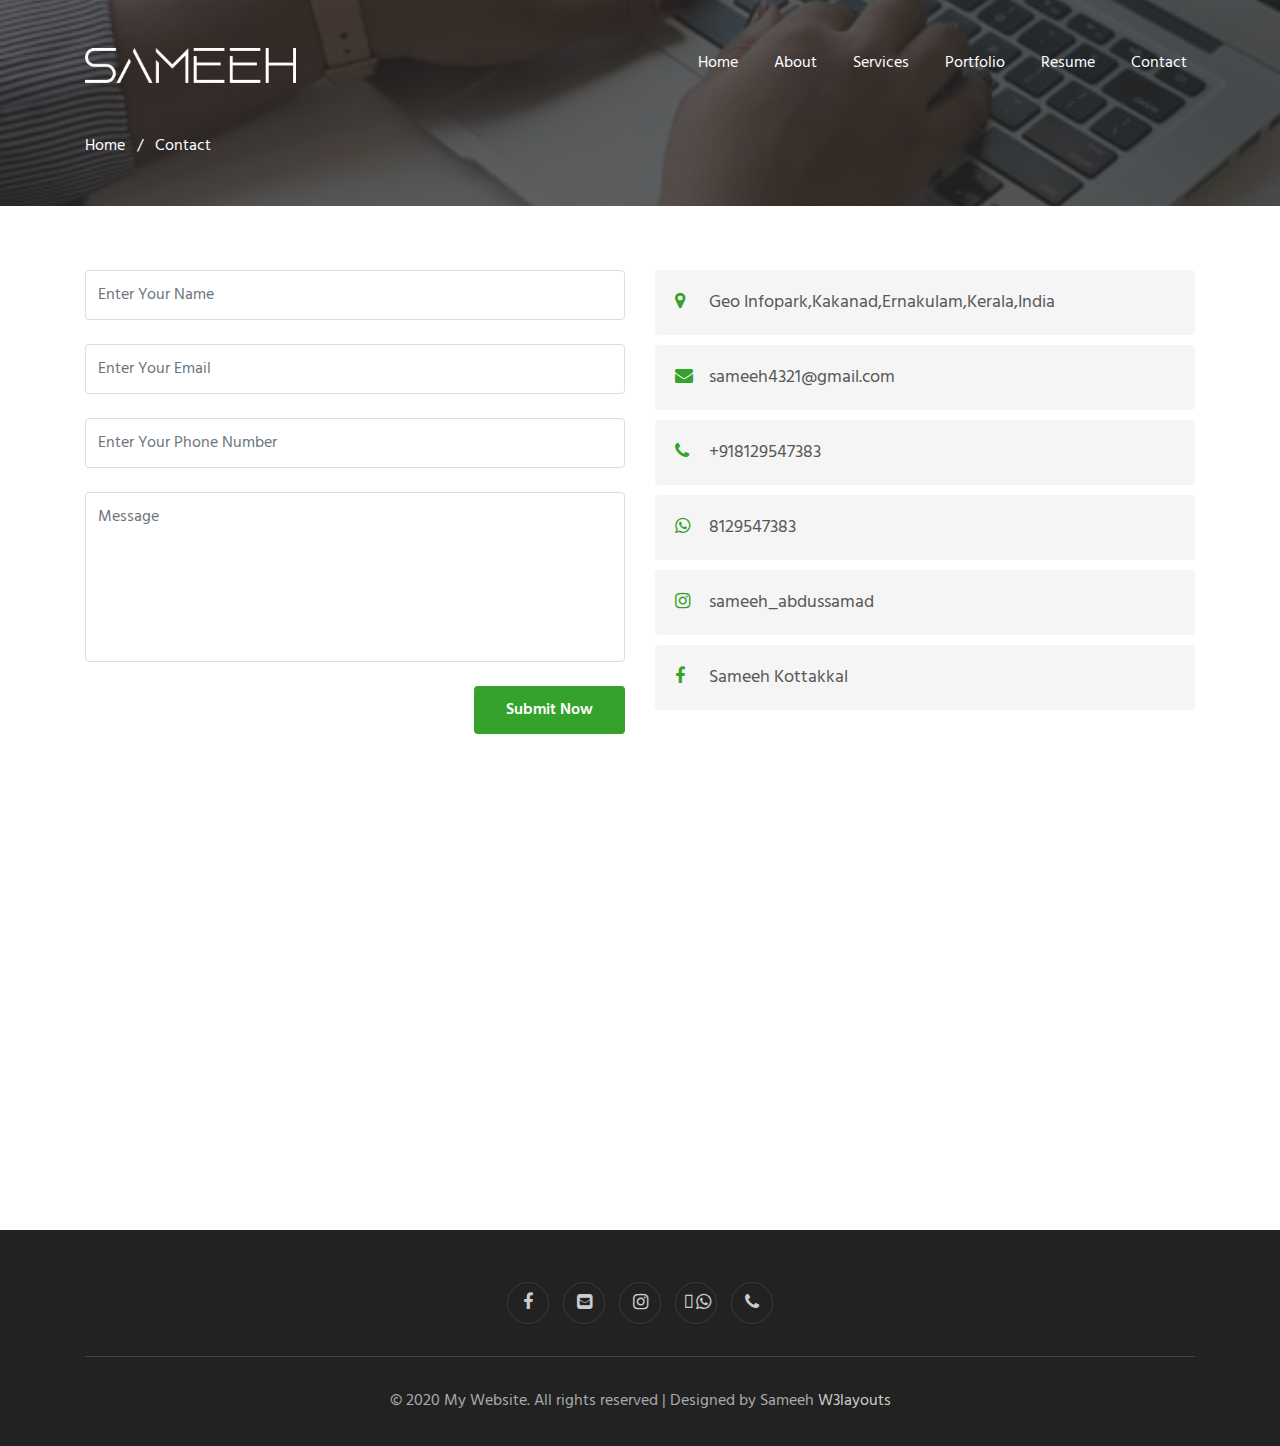
<file: contact.html>
<!--
Author: W3layouts
Author URL: http://w3layouts.com
-->
<!doctype html>
<html lang="en">
  <head>
    <!-- Required meta tags -->
    <meta charset="utf-8">
    <meta name="viewport" content="width=device-width, initial-scale=1, shrink-to-fit=no">

    <title>My Website a Personal Portfolio Category Bootstrap Responsive Website Template | Contact :: W3layouts</title>
    <!-- web fonts -->
    <link href="//fonts.googleapis.com/css?family=Nunito:400,600,700,800,900&display=swap" rel="stylesheet">
    <link href="//fonts.googleapis.com/css?family=Hind&display=swap" rel="stylesheet">
    <!-- //web fonts -->
    <!-- Template CSS -->
    <link rel="stylesheet" href="assets/css/style-starter.css">
    <script src="https://ajax.googleapis.com/ajax/libs/jquery/3.5.1/jquery.min.js"></script>
  </head>
  <body>

<section class="w3l-bootstrap-header">
  <nav class="navbar navbar-expand-lg navbar-light py-lg-3 py-2">
    <div class="container">
      <!-- <a class="navbar-brand" href="index.html"> My Website</a> -->
 
    <a class="navbar-brand" href="#index.html">
        <img src="assets/images/transperent logo.png" alt="Your logo" title="Your logo" style="height:35px;" />
    </a>
      <button class="navbar-toggler" type="button" data-toggle="collapse" data-target="#navbarSupportedContent"
        aria-controls="navbarSupportedContent" aria-expanded="false" aria-label="Toggle navigation">
        <span class="navbar-toggler-icon fa fa-bars"></span>
      </button>

      <div class="collapse navbar-collapse" id="navbarSupportedContent">
        <ul class="navbar-nav ml-auto">
          <li class="nav-item">
            <a class="nav-link" href="index.html">Home</a>
          </li>
          <li class="nav-item">
            <a class="nav-link" href="about.html">About</a>
          </li>
          <li class="nav-item">
            <a class="nav-link" href="services.html">Services</a>
          </li>
          <li class="nav-item">
            <a class="nav-link" href="portfolio.html">Portfolio</a>
          </li>
          <li class="nav-item">
            <a class="nav-link" href="Resume.html">Resume</a>
          </li>
          
        
          <li class="nav-item">
            <a class="nav-link" href="contact.html">Contact</a>
          </li>
        </ul>
        
      </div>
    </div>
  </nav>
</section>
<section class="w3l-contact-breadcrum">
  <div class="breadcrum-bg">
    <div class="container py-5">
      <p><a href="index.html">Home</a> &nbsp; / &nbsp; Contact</p>
     </div>
  </div>
</section>
<!-- contact -->
<section class="w3l-contacts-12" id="contact">
    <div class="contact-top pt-5">
        <div class="container py-md-3">
            
            <div class="row cont-main-top">
               <!-- contact form -->
               <div class="contacts12-main col-lg-6 ">
                   
                <form action="" method="post" class="main-input" id="gform">
                    <div class="top-inputs d-grid">
                        <input type="text" class="form-control" placeholder="Enter Your Name" name="name" id="w3lName"pattern="[a-zA-Z\s]+" required onkeyup='validateName()'>
                        <span class='error-message' id='name-error'></span>
                       
                    </div>
                    <input type="email"class="form-control mb-4" name="email"  id="w3lSender" placeholder="Enter Your Email" required onkeyup='validateEmail()' >
                    <span class='error-message' id='email-error'></span>
                    <input type="text" class="form-control " id="contact-phone" name="phone" placeholder="Enter Your Phone Number" pattern="[0-9]+" minlength="10"  required onkeyup='validatePhone()'>
                    <span class='error-message' id='phone-error'></span>
                   
                    <textarea placeholder="Message" class="form-control" name="Message" id="w3lMessage" required=""></textarea>
                    <div class="text-right">
                        <button onclick='validateForm()' type="submit" class="btn btn-theme2">Submit Now</button>
                        <span class='error-message' id='submit-error' required></span>
                    </div>
                </form>
            </div>
            <!-- //contact form -->
                <!-- contact address -->
                <div class="contact col-lg-6 mt-lg-0 mt-5">
                    <div class="cont-subs">
                        <div class="cont-add">
                            <div class="cont-add-lft">
                                <span class="fa fa-map-marker" aria-hidden="true"></span>
                           </div>
                           <div class="cont-add-rgt">
                            <p class="contact-text-sub">Geo Infopark,Kakanad,Ernakulam,Kerala,India</p>
                        </div>
                      
                    </div>
                        <div class="cont-add add-2">
                            <div class="cont-add-lft">
                                <span class="fa fa-envelope" aria-hidden="true"></span>
                           </div> 
                           <div class="cont-add-rgt">
                          <a href="mailto:Sameeh4321@gmail.com">
                                <p class="contact-text-sub">sameeh4321@gmail.com</p>
                            </a>
                        </div>
                       
                    </div>
                        <div class="cont-add">
                            <div class="cont-add-lft">
                                <span class="fa fa-phone" aria-hidden="true"></span>
                           </div>
                            <div class="cont-add-rgt">
                                 <a href="tel:+7-800-999-800">
                                    <p class="contact-text-sub">+918129547383</p>
                                 </a>
                            </div>
                        </div>
                        <div class="cont-add add-3">
                            <div class="cont-add-lft">
                                <span class="fa fa-whatsapp" aria-hidden="true"></span>
                           </div>
                            <div class="cont-add-rgt">
                                <a href="#https://wa.link/c55c44">
                                    <p class="contact-text-sub">8129547383</p>
                                </a>
                            </div>
                            
                        </div>
                        <div class="cont-add add-3">
                          <div class="cont-add-lft">
                              <span class="fa fa-instagram" aria-hidden="true"></span>
                         </div>
                          <div class="cont-add-rgt">
                              <a href="https://www.instagram.com/sameeh_abdussamad/">
                                  <p class="contact-text-sub">sameeh_abdussamad</p>
                              </a>
                          </div>
                          
                          
                      </div>
                      <div class="cont-add add-3">
                        <div class="cont-add-lft">
                            <span class="fa fa-facebook" aria-hidden="true"></span>
                       </div>
                        <div class="cont-add-rgt">
                            <a href="https://www.facebook.com/sameeh.kottakkal/">
                                <p class="contact-text-sub">Sameeh Kottakkal </p>
                            </a>
                        </div>
                        
                        
                    </div>
                    </div>
                </div>
                <!-- //contact address -->
                 
            </div>
        </div>
        <!-- map -->
        <div class="map">
            <iframe
                src="https://maps.google.com/maps?q=geo%20infopark&t=&z=13&ie=UTF8&iwloc=&output=embed"
                frameborder="0" style="border:0;" allowfullscreen=""></iframe>
        </div>
        <!-- //map -->
    </div>
</section>
<!-- //contact -->
 
 <!-- grids block 5 -->
 <section class="w3l-footer-29-main" id="footer">
  <div class="footer-29 text-center">
      <div class="container">
        
        <div class="main-social-footer-29">
                    
          <a href="https://www.facebook.com/sameeh.kottakkal/" class="facebook"><span class="fa fa-facebook"></span></a>
          <a href="mailto:smartcoder03@gmail.com" class="mail"><span class="fa fa-envelope-square"></span></a>
          <a href="https://www.instagram.com/sameeh_abdussamad/" class="instagram"><span class="fa fa-instagram"></span></a>
          <a href="#https://wa.link/c55c44" class="fa-whatsapp"><span class="fa fa-whatsapp"></span></a>
          <a href="Tel:8129547383" class="Phone"><span class="fa fa-phone"></span></a>
      </div>
          <div class="bottom-copies text-center">
              <p class="copy-footer-29">© 2020 My Website. All rights reserved | Designed by Sameeh <a href="https://w3layouts.com">W3layouts</a></p>
               
          </div>
      </div>
  </div>
   <!-- move top -->
  <button onclick="topFunction()" id="movetop" title="Go to top">
              <span class="fa fa-angle-up"></span>
                 </button>
                 <script>
                     // When the user scrolls down 20px from the top of the document, show the button
                     window.onscroll = function () {
                         scrollFunction()
                     };
              
                     function scrollFunction() {
                         if (document.body.scrollTop > 20 || document.documentElement.scrollTop > 20) {
                             document.getElementById("movetop").style.display = "block";
                         } else {
                             document.getElementById("movetop").style.display = "none";
                         }
                     }
              
                     // When the user clicks on the button, scroll to the top of the document
                     function topFunction() {
                         document.body.scrollTop = 0;
                         document.documentElement.scrollTop = 0;
                     }
                 </script>
                 <!-- /move top -->
</section>
<!-- // grids block 5 -->
<script src="assets/js/jquery-3.3.1.min.js"></script>
<!-- //footer-28 block -->
</section>

<script>
    $(function () {
      $('.navbar-toggler').click(function () {
        $('body').toggleClass('noscroll');
      })
    });
  </script>
  <script>
    function validateName() {

var name = document.getElementById('w3lName').value;

if(name.length == 0) {

producePrompt('Please Enter Your Name', 'name-error' , 'red')
return false;

}

if (!name.match( /^[a-zA-Z\s]+$/)) {

producePrompt('Please enter a valid name','name-error', 'red');
return false;

}

producePrompt('', 'name-error', 'green');
return true;

}

function validatePhone() {

var phone = document.getElementById('contact-phone').value;

if(phone.length == 0) {
producePrompt('Please Enter Your Phone Number', 'phone-error', 'red');
return false;
}



if(!phone.match(/^[0-9]{10}$/)) {
producePrompt('Please Enter A Valid Phone Number' ,'phone-error', 'red');
return false;
}

producePrompt('', 'phone-error', 'green');
return true;

}

function validateEmail () {

var email = document.getElementById('w3lSender').value;

if(email.length == 0) {

producePrompt('Please Enter Your Email','email-error', 'red');
return false;

}

if(!email.match(/^[A-Za-z\._\-[0-9]*[@][A-Za-z]*[\.][a-z]{2,4}$/)) {

producePrompt('Please Enter A valid Email Id', 'email-error', 'red');
return false;

}

producePrompt('', 'email-error', 'green');
return true;

}



function validateForm() {
if (!validateName() && !validatePhone() && !validateEmail()) {
jsShow('submit-error');
producePrompt('PLEASE ENTER THE FORM PROPERLY', 'submit-error', 'red');
setTimeout(function(){jsHide('submit-error');}, 2000);
}
else {

}
}

function jsShow(id) {
document.getElementById(id).style.display = 'block';
}

function jsHide(id) {
document.getElementById(id).style.display = 'none';
}




function producePrompt(message, promptLocation, color) {

document.getElementById(promptLocation).innerHTML = message;
document.getElementById(promptLocation).style.color = color;


}
  </script>
   <script>
    $("#gform").submit((e)=>{
        e.preventDefault()
        $.ajax({
            url:"https://script.google.com/macros/s/AKfycbyH4yQYmzSHOxKhOhzLDZG1BarsT34E-54u3SQkaUiPagNjijLAarsl4npU5C0pU_Z7-w/exec",
            data:$("#gform").serialize(),
            method:"post",
            success:function (response){
                alert("Form submitted successfully")
                window.location.reload()
                //window.location.href="https://google.com"
            },
            error:function (err){
                alert("Something Error")

            }
        })
    })
</script>
  
  <!-- jQuery first, then Popper.js, then Bootstrap JS -->

  <!-- <script src="https://code.jquery.com/jquery-3.4.1.slim.min.js"
    integrity="sha384-J6qa4849blE2+poT4WnyKhv5vZF5SrPo0iEjwBvKU7imGFAV0wwj1yYfoRSJoZ+n" crossorigin="anonymous">
  </script>
   -->
   <script src="https://code.jquery.com/jquery-3.6.0.min.js" integrity="sha256-/xUj+3OJU5yExlq6GSYGSHk7tPXikynS7ogEvDej/m4=" crossorigin="anonymous"></script>
  <script src="https://stackpath.bootstrapcdn.com/bootstrap/4.4.1/js/bootstrap.min.js"
    integrity="sha384-wfSDF2E50Y2D1uUdj0O3uMBJnjuUD4Ih7YwaYd1iqfktj0Uod8GCExl3Og8ifwB6" crossorigin="anonymous">
  </script>

<!-- Smooth scrolling -->




</body>

</html>
<!-- // grids block 5 -->
</file>
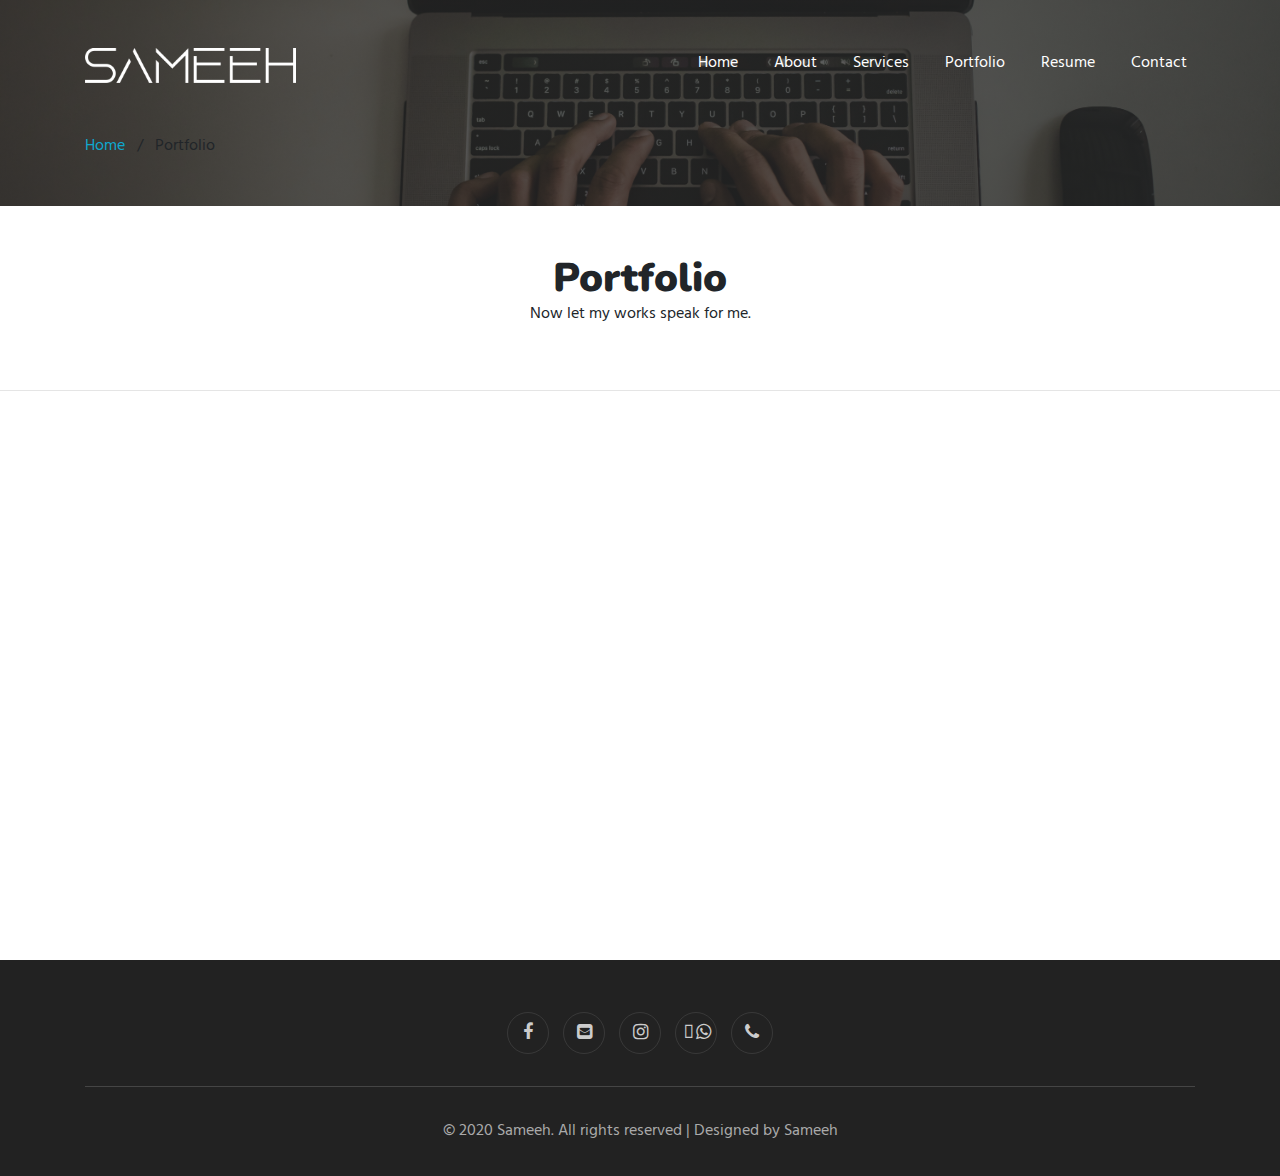
<file: portfolio.html>
<!doctype html>
<html lang="en">
  <head>
    <!-- Required meta tags -->
    <meta charset="utf-8">
    <meta name="viewport" content="width=device-width, initial-scale=1, shrink-to-fit=no">

    <title>My Website a Personal Portfolio Category Bootstrap Responsive Website Template | About :: W3layouts</title>
    <!-- web fonts -->
    <link href="//fonts.googleapis.com/css?family=Nunito:400,600,700,800,900&display=swap" rel="stylesheet">
    <link href="//fonts.googleapis.com/css?family=Hind&display=swap" rel="stylesheet">
    <!-- //web fonts -->
    <!-- Template CSS -->
    <link rel="stylesheet" href="assets/css/style-starter.css">
  </head>
  <body>

<section class="w3l-bootstrap-header">
  <nav class="navbar navbar-expand-lg navbar-light py-lg-3 py-2">
    <div class="container">
      <!-- <a class="navbar-brand" href="index.html"> My Website</a> -->
        
    <a class="navbar-brand" href="#index.html">
        <img src="assets/images/transperent logo.png" alt="Your logo" title="Your logo" style="height:35px;" />
    </a>
      <button class="navbar-toggler" type="button" data-toggle="collapse" data-target="#navbarSupportedContent"
        aria-controls="navbarSupportedContent" aria-expanded="false" aria-label="Toggle navigation">
        <span class="navbar-toggler-icon fa fa-bars"></span>
      </button>

      <div class="collapse navbar-collapse" id="navbarSupportedContent">
        <ul class="navbar-nav ml-auto">
          <li class="nav-item">
            <a class="nav-link" href="index.html">Home</a>
          </li>
          <li class="nav-item">
            <a class="nav-link" href="about.html">About</a>
          </li>
          <li class="nav-item">
            <a class="nav-link" href="services.html">Services</a>
          </li>
          <li class="nav-item">
            <a class="nav-link" href="portfolio.html">Portfolio</a>
          </li>
          <li class="nav-item">
            <a class="nav-link" href="Resume.html">Resume</a>
          </li>
        
          <li class="nav-item">
            <a class="nav-link" href="contact.html">Contact</a>
          </li>
        </ul>
        
      </div>
    </div>
  </nav>
  
</section>
<section class="w3l-portfolio-breadcrum">
  <div class="breadcrum-bg">
    <div class="container py-5">
      <p><a href="index.html">Home</a> &nbsp; / &nbsp; Portfolio</p>
     </div>
  </div>


</section>
<h1 style="font-weight: 1000; text-align: center;" class="pt-5 ">Portfolio</h1>
<p style="text-align: center;"class="pb-5">Now let my works speak for me. </p><hr>
<!--Grid row-->
<div class="row mb-5">

  <!--Grid column-->
  <div class="col-lg-4 col-md-12">

    
    <div class="embed-responsive embed-responsive-16by9 z-depth-1">
      <iframe class="embed-responsive-item"  src="https://www.atharvaschoollearning.com" style="height: 101%"
        allowfullscreen></iframe>
    </div>

  </div>
  <!--Grid column-->

  <!--Grid column-->
  <div class="col-lg-4 col-md-6">

    
    <div class="embed-responsive embed-responsive-16by9 z-depth-1-half">
      <iframe class="embed-responsive-item" style="border: 3px; border-color: black;" src="https://www.learnerspotedu.com" style="height: 101%"
        allowfullscreen></iframe>
    </div>

  </div>
  <!--Grid column-->

  <!--Grid column-->
  <div class="col-lg-4 col-md-6">

   

    <div class="embed-responsive embed-responsive-16by9 z-depth-2">
      <iframe class="embed-responsive-item" style="border: 3px; border-color: black;" src="https://www.meatinfoods.com" style="height: 101%"
        allowfullscreen></iframe>
    </div>

  </div>
  <!--Grid column-->

</div>
<!--Grid row-->

<!--Grid row-->
<div class="row mb-5">

  <!--Grid column-->
  <div class="col-lg-4 col-md-12">

    
    <div class="embed-responsive embed-responsive-16by9 z-depth-3">
      <iframe class="embed-responsive-item" style="border: 3px; border-color: black;" src="https://www.rimsinfotech.com" allowfullscreen></iframe>
    </div>

  </div>
  <!--Grid column-->

  <!--Grid column-->
  <div class="col-lg-4 col-md-6">

    <div class="embed-responsive embed-responsive-16by9 z-depth-4">
      <iframe class="embed-responsive-item" style="border: 3px; border-color: black;" src="https://www.formfillingworks.com" allowfullscreen></iframe>
    </div>

  </div>
  <!--Grid column-->

  <!--Grid column-->
  <div class="col-lg-4 col-md-6">

    

    <div class="embed-responsive embed-responsive-16by9 z-depth-5">
      <iframe class="embed-responsive-item"style="border: 3px; border-color: black;" src="https://www.finactsolutions.com" allowfullscreen></iframe>
    </div>

  </div>
  <!--Grid column-->

</div>
<!--Grid row-->

<!--Grid row-->
<div class="row d-flex justify-content-center">

  <!--Grid column-->
  <div class="col-md-6">
  </div>
  <!--Grid column-->

</div>
<!--Grid row-->
  




 
 <!-- grids block 5 -->
 <section class="w3l-footer-29-main" id="footer">
  <div class="footer-29 text-center">
      <div class="container">
        
        <div class="main-social-footer-29">
                    
          <a href="https://www.facebook.com/sameeh.kottakkal/" class="facebook"><span class="fa fa-facebook"></span></a>
          <a href="mailto:smartcoder03@gmail.com" class="mail"><span class="fa fa-envelope-square"></span></a>
          <a href="https://www.instagram.com/sameeh_abdussamad/" class="instagram"><span class="fa fa-instagram"></span></a>
          <a href="#https://wa.link/c55c44" class="fa-whatsapp"><span class="fa fa-whatsapp"></span></a>
          <a href="Tel:8129547383" class="Phone"><span class="fa fa-phone"></span></a>
      </div>
          <div class="bottom-copies text-center">
              <p class="copy-footer-29">© 2020 Sameeh. All rights reserved | Designed by Sameeh</a></p>
               
          </div>
      </div>
  </div>
   <!-- move top -->
  <button onclick="topFunction()" id="movetop" title="Go to top">
              <span class="fa fa-angle-up"></span>
                 </button>
                 <script>
                     // When the user scrolls down 20px from the top of the document, show the button
                     window.onscroll = function () {
                         scrollFunction()
                     };
              
                     function scrollFunction() {
                         if (document.body.scrollTop > 20 || document.documentElement.scrollTop > 20) {
                             document.getElementById("movetop").style.display = "block";
                         } else {
                             document.getElementById("movetop").style.display = "none";
                         }
                     }
              
                     // When the user clicks on the button, scroll to the top of the document
                     function topFunction() {
                         document.body.scrollTop = 0;
                         document.documentElement.scrollTop = 0;
                     }
                 </script>
                 <!-- /move top -->
</section>
<!-- // grids block 5 -->
<script src="assets/js/jquery-3.3.1.min.js"></script>
<!-- //footer-28 block -->
</section>

<script>
    $(function () {
      $('.navbar-toggler').click(function () {
        $('body').toggleClass('noscroll');
      })
    });
  </script>
  <!-- jQuery first, then Popper.js, then Bootstrap JS -->
  <script src="https://code.jquery.com/jquery-3.4.1.slim.min.js"
    integrity="sha384-J6qa4849blE2+poT4WnyKhv5vZF5SrPo0iEjwBvKU7imGFAV0wwj1yYfoRSJoZ+n" crossorigin="anonymous">
  </script>
  
  <script src="https://stackpath.bootstrapcdn.com/bootstrap/4.4.1/js/bootstrap.min.js"
    integrity="sha384-wfSDF2E50Y2D1uUdj0O3uMBJnjuUD4Ih7YwaYd1iqfktj0Uod8GCExl3Og8ifwB6" crossorigin="anonymous">
  </script>

<!-- Smooth scrolling -->



</body>

</html>
<!-- // grids block 5 -->
</file>
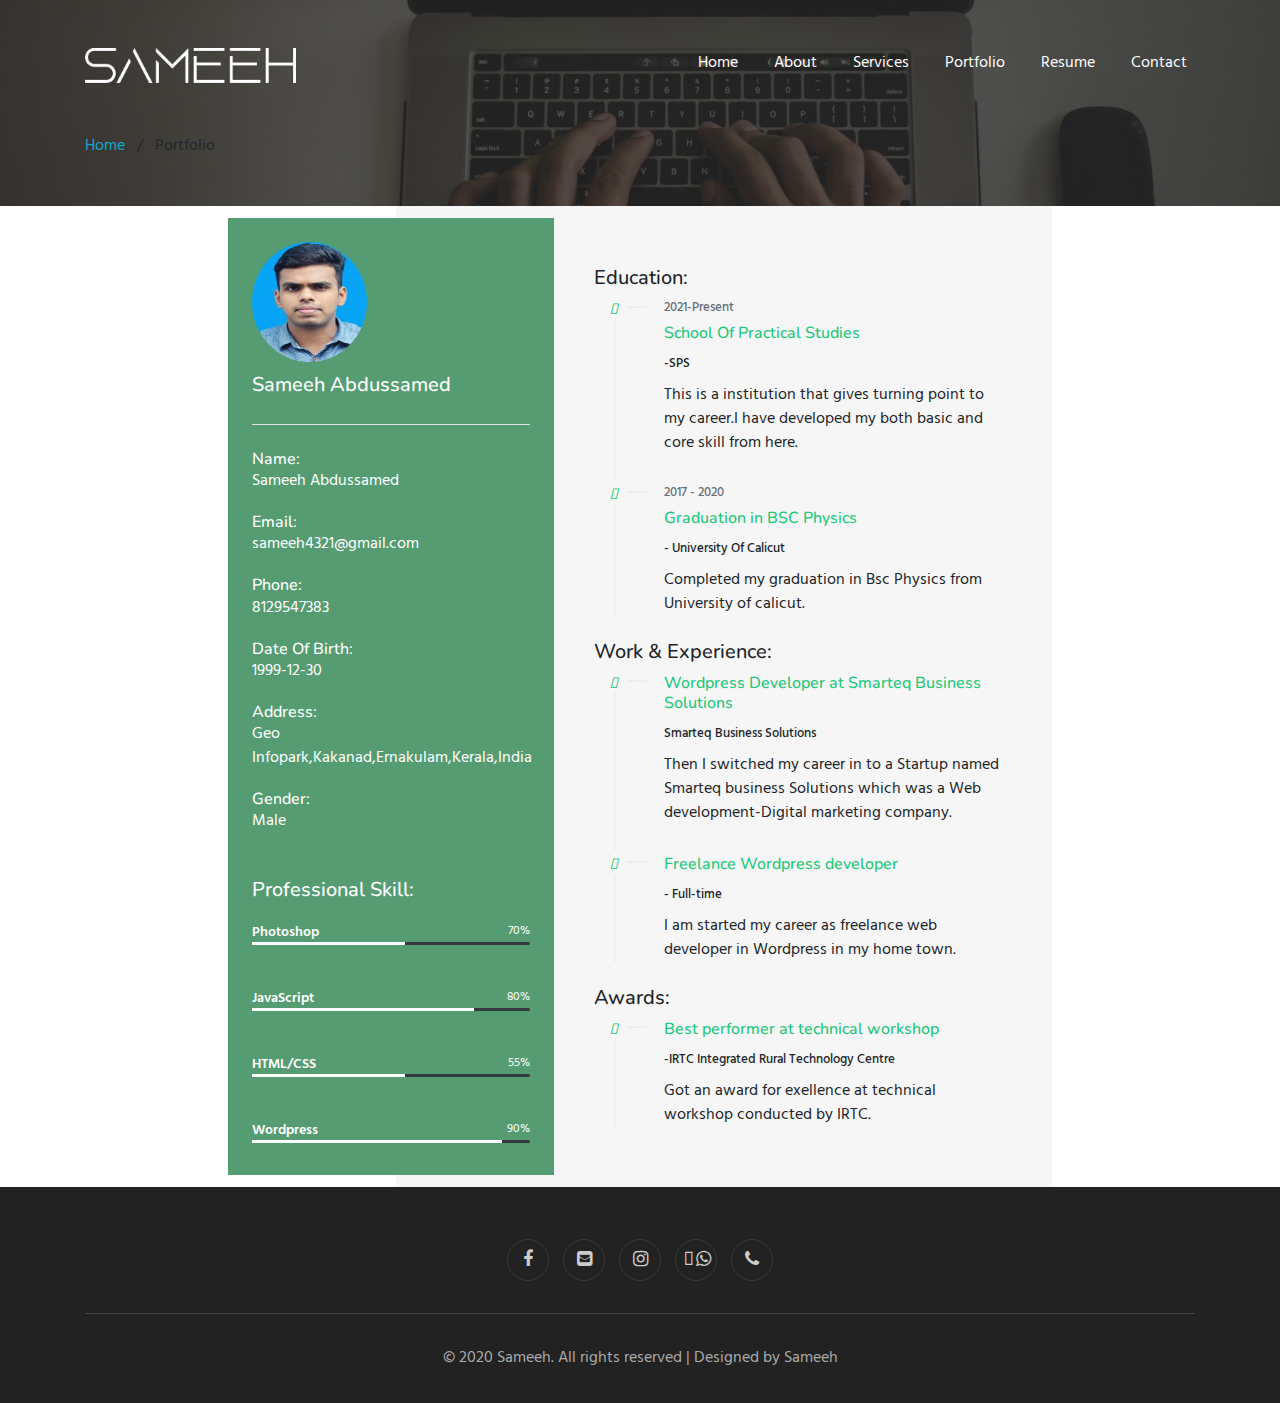
<file: Resume.html>
<!doctype html>
<html lang="en">
  <head>
    <!-- Required meta tags -->
    <meta charset="utf-8">
    <meta name="viewport" content="width=device-width, initial-scale=1, shrink-to-fit=no">

    <title>My Website a Personal Portfolio </title>
    <!-- web fonts -->
    <link href="//fonts.googleapis.com/css?family=Nunito:400,600,700,800,900&display=swap" rel="stylesheet">
    <link href="//fonts.googleapis.com/css?family=Hind&display=swap" rel="stylesheet">
    <!-- //web fonts -->
    <!-- Template CSS -->
    <link rel="stylesheet" href="assets/css/style-starter.css">
    <link rel="stylesheet" href="assets/css/Resum.css">
  </head>
  <body>

<section class="w3l-bootstrap-header">
  <nav class="navbar navbar-expand-lg navbar-light py-lg-3 py-2">
    <div class="container">
      <!-- <a class="navbar-brand" href="index.html"> My Website</a> -->
        
    <a class="navbar-brand" href="#index.html">
        <img src="assets/images/transperent logo.png" alt="Your logo" title="Your logo" style="height:35px;" />
    </a>
      <button class="navbar-toggler" type="button" data-toggle="collapse" data-target="#navbarSupportedContent"
        aria-controls="navbarSupportedContent" aria-expanded="false" aria-label="Toggle navigation">
        <span class="navbar-toggler-icon fa fa-bars"></span>
      </button>

      <div class="collapse navbar-collapse" id="navbarSupportedContent">
        <ul class="navbar-nav ml-auto">
          <li class="nav-item">
            <a class="nav-link" href="index.html">Home</a>
          </li>
          <li class="nav-item">
            <a class="nav-link" href="about.html">About</a>
          </li>
          <li class="nav-item">
            <a class="nav-link" href="services.html">Services</a>
          </li>
          <li class="nav-item">
            <a class="nav-link" href="portfolio.html">Portfolio</a>
          </li>
          <li class="nav-item">
            <a class="nav-link" href="Resume.html">Resume</a>
          </li>
         
        
          <li class="nav-item">
            <a class="nav-link" href="contact.html">Contact</a>
          </li>
        </ul>
        
      </div>
    </div>
  </nav>
  
</section>
<section class="w3l-portfolio-breadcrum">
  <div class="breadcrum-bg">
    <div class="container py-5">
      <p><a href="index.html">Home</a> &nbsp; / &nbsp; Portfolio</p>
     </div>
  </div>
</section>
  <div class="container">
    <div class="row justify-content-center">
      <div class="col-md-9">
        <div class="row align-items-center">
          <div class="col-lg-5">
            <div class="resume-base  user-dashboard-info-box p-4" style="background-color: #569c72;">
              <div class="profile">
                <div class="jobster-user-info">
                  <div class="profile-avatar">
                    <img class="img-fluid " src="assets/images/passport pic.jpeg" alt="" style="width: 120px; height: 120px; align-items: center;">
                  </div>
                  <div class="profile-avatar-info mt-3">
                    <h5 class="text-white">Sameeh Abdussamed</h5>
                  </div>
                </div>
              </div>
              <div class="about-candidate border-top">
                <div class="candidate-info">
                  <h6 class="text-white">Name:</h6>
                  <p class="text-white">Sameeh Abdussamed</p>
                </div>
                <div class="candidate-info">
                  <h6 class="text-white">Email:</h6>
                  <p class="text-white">sameeh4321@gmail.com</p>
                </div>
                <div class="candidate-info">
                  <h6 class="text-white">Phone:</h6>
                  <p class="text-white">8129547383</p>
                </div>
                <div class="candidate-info">
                  <h6 class="text-white">Date Of Birth:</h6>
                  <p class="text-white">1999-12-30</p>
                </div>
                <div class="candidate-info">
                  <h6 class="text-white">Address:</h6>
                  <p class="text-white">Geo Infopark,Kakanad,Ernakulam,Kerala,India</p>
                </div>
                <div class="candidate-info">
                  <h6 class="text-white">Gender:</h6>
                  <p class="text-white">Male</p>
                </div>
              </div>
              <div class="mt-0">
                <h5 class="text-white">Professional Skill:</h5>
                <div class="progress bg-dark">
                  <div class="progress-bar bg-white" role="progressbar" style="width:55%" aria-valuenow="55" aria-valuemin="0" aria-valuemax="100">
                    <div class="progress-bar-title text-white">Photoshop</div>
                    <span class="progress-bar-number text-white">70%</span>
                  </div>
                </div>
                <div class="progress bg-dark">
                  <div class="progress-bar bg-white" role="progressbar" style="width:80%" aria-valuenow="55" aria-valuemin="0" aria-valuemax="100">
                    <div class="progress-bar-title text-white">JavaScript</div>
                    <span class="progress-bar-number text-white">80%</span>
                  </div>
                </div>
                <div class="progress bg-dark">
                  <div class="progress-bar bg-white" role="progressbar" style="width:55%" aria-valuenow="55" aria-valuemin="0" aria-valuemax="100">
                    <div class="progress-bar-title text-white">HTML/CSS</div>
                    <span class="progress-bar-number text-white">55%</span>
                  </div>
                </div>
                <div class="progress bg-dark mb-md-0">
                  <div class="progress-bar bg-white" role="progressbar" style="width:90%" aria-valuenow="100" aria-valuemin="0" aria-valuemax="100">
                    <div class="progress-bar-title text-white">Wordpress</div>
                    <span class="progress-bar-number text-white">90%</span>
                  </div>
                </div>
              </div>
            </div>
          </div>
          <div class="col-lg-7">
            <div class="resume-experience">
              <div class="timeline-box">
                <h5 class="resume-experience-title">Education:</h5>
                <div class="jobster-candidate-timeline">
                  <div class="jobster-timeline-item">
                    <div class="jobster-timeline-cricle">
                      <i class="far fa-circle"></i>
                    </div>
                    <div class="jobster-timeline-info">
                      <div class="dashboard-timeline-info">
                        <span class="jobster-timeline-time">2021-Present</span>
                        <h6 class="mb-2">School Of Practical Studies</h6>
                        <span>-SPS</span>
                        <p class="mt-2">This is a institution that gives turning point to my career.I have developed my both basic and core skill from here. </p>
                      </div>
                    </div>
                  </div>
                  <div class="jobster-timeline-item mb-0">
                    <div class="jobster-timeline-cricle">
                      <i class="far fa-circle"></i>
                    </div>
                    <div class="jobster-timeline-info">
                      <div class="dashboard-timeline-info">
                        <span class="jobster-timeline-time">2017 - 2020</span>
                        <h6 class="mb-2">Graduation in BSC Physics</h6>
                        <span>- University Of Calicut</span>
                        <p class="mt-2">Completed my graduation in Bsc Physics from University of calicut.</p>
                      </div>
                    </div>
                  </div>
                </div>
              </div>
              <div class="timeline-box mt-4">
                <h5 class="resume-experience-title">Work &amp; Experience:</h5>
                <div class="jobster-candidate-timeline">
                  <div class="jobster-timeline-item">
                    <div class="jobster-timeline-cricle">
                      <i class="far fa-circle"></i>
                    </div>
                    <div class="jobster-timeline-info">
                      <div class="dashboard-timeline-info">
                        <span class="jobster-timeline-time"></span>
                        <h6 class="mb-2">Wordpress Developer at Smarteq Business Solutions</h6>
                        <span>Smarteq Business Solutions</span>
                        <p class="mt-2">Then I switched my career in to a Startup named Smarteq business Solutions which was a Web development-Digital marketing company.</p>
                      </div>
                    </div>
                  </div>
                  <div class="jobster-timeline-item mb-0">
                    <div class="jobster-timeline-cricle">
                      <i class="far fa-circle"></i>
                    </div>
                    <div class="jobster-timeline-info">
                      <div class="dashboard-timeline-info">
                        <span class="jobster-timeline-time"></span>
                        <h6 class="mb-2">Freelance Wordpress developer</h6>
                        <span>- Full-time</span>
                        <p class="mt-2">I am started my career as freelance web developer in Wordpress in my home town.</p>
                      </div>
                    </div>
                  </div>
                </div>
              </div>
              <div class="timeline-box mt-4">
                <h5 class="resume-experience-title">Awards:</h5>
                <div class="jobster-candidate-timeline">
                  
                  <div class="jobster-timeline-item mb-0">
                    <div class="jobster-timeline-cricle">
                      <i class="far fa-circle"></i>
                    </div>
                    <div class="jobster-timeline-info">
                      <div class="dashboard-timeline-info">
                        <span class="jobster-timeline-time"></span>
                        <h6 class="mb-2">Best performer at technical workshop</h6>
                        <span>-IRTC Integrated Rural Technology Centre</span>
                        <p class="mt-2">Got an award for exellence at technical workshop conducted by IRTC. </p>
                      </div>
                  </div>
                </div>
              </div>
            </div>
          </div>
        </div>
      </div>
    </div>
  </div>
</div>


</section>

 <!-- grids block 5 -->
 <section class="w3l-footer-29-main" id="footer">
  <div class="footer-29 text-center">
      <div class="container">
        
        <div class="main-social-footer-29">
                    
          <a href="https://www.facebook.com/sameeh.kottakkal/" class="facebook"><span class="fa fa-facebook"></span></a>
          <a href="mailto:smartcoder03@gmail.com" class="mail"><span class="fa fa-envelope-square"></span></a>
          <a href="https://www.instagram.com/sameeh_abdussamad/" class="instagram"><span class="fa fa-instagram"></span></a>
          <a href="#https://wa.link/c55c44" class="fa-whatsapp"><span class="fa fa-whatsapp"></span></a>
          <a href="Tel:8129547383" class="Phone"><span class="fa fa-phone"></span></a>
      </div>
          <div class="bottom-copies text-center">
              <p class="copy-footer-29">© 2020 Sameeh. All rights reserved | Designed by Sameeh</a></p>
               
          </div>
      </div>
  </div>
   <!-- move top -->
  <button onclick="topFunction()" id="movetop" title="Go to top">
              <span class="fa fa-angle-up"></span>
                 </button>
                 <script>
                     // When the user scrolls down 20px from the top of the document, show the button
                     window.onscroll = function () {
                         scrollFunction()
                     };
              
                     function scrollFunction() {
                         if (document.body.scrollTop > 20 || document.documentElement.scrollTop > 20) {
                             document.getElementById("movetop").style.display = "block";
                         } else {
                             document.getElementById("movetop").style.display = "none";
                         }
                     }
              
                     // When the user clicks on the button, scroll to the top of the document
                     function topFunction() {
                         document.body.scrollTop = 0;
                         document.documentElement.scrollTop = 0;
                     }
                 </script>
                 <!-- /move top -->
</section>
<!-- // grids block 5 -->
<script src="assets/js/jquery-3.3.1.min.js"></script>
<!-- //footer-28 block -->
</section>

<script>
    $(function () {
      $('.navbar-toggler').click(function () {
        $('body').toggleClass('noscroll');
      })
    });
  </script>
  <!-- jQuery first, then Popper.js, then Bootstrap JS -->
  <script src="https://code.jquery.com/jquery-3.4.1.slim.min.js"
    integrity="sha384-J6qa4849blE2+poT4WnyKhv5vZF5SrPo0iEjwBvKU7imGFAV0wwj1yYfoRSJoZ+n" crossorigin="anonymous">
  </script>
  
  <script src="https://stackpath.bootstrapcdn.com/bootstrap/4.4.1/js/bootstrap.min.js"
    integrity="sha384-wfSDF2E50Y2D1uUdj0O3uMBJnjuUD4Ih7YwaYd1iqfktj0Uod8GCExl3Og8ifwB6" crossorigin="anonymous">
  </script>

<!-- Smooth scrolling -->



</body>

</html>
<!-- // grids block 5 -->
</file>
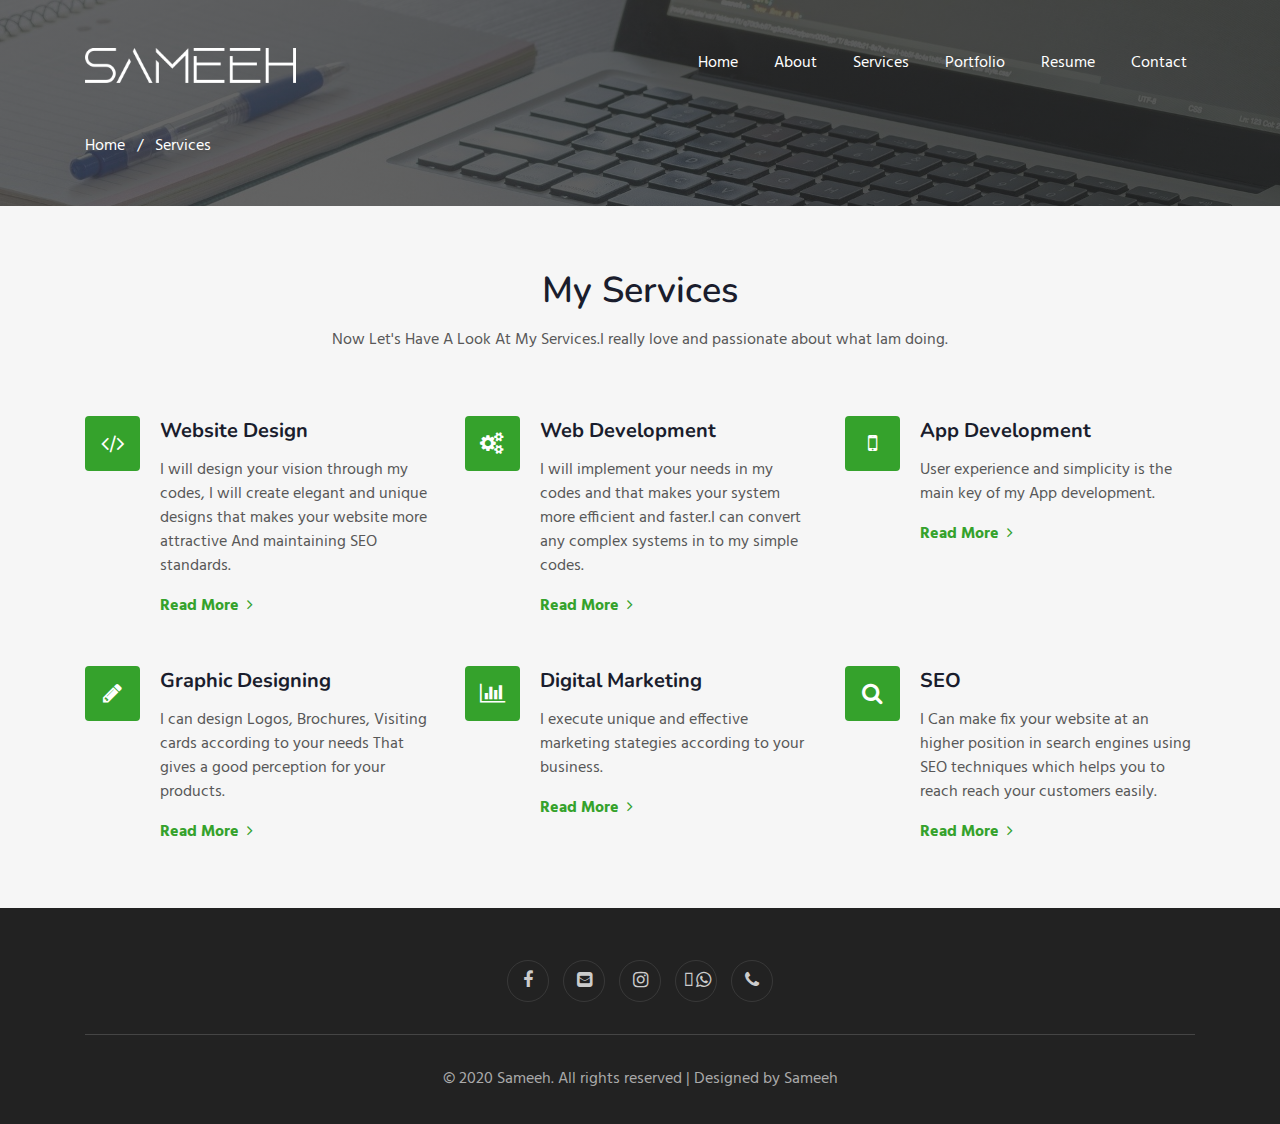
<file: services.html>
<!--
Author: W3layouts
Author URL: http://w3layouts.com
-->
<!doctype html>
<html lang="en">
  <head>
    <!-- Required meta tags -->
    <meta charset="utf-8">
    <meta name="viewport" content="width=device-width, initial-scale=1, shrink-to-fit=no">

    <title>My Website a Personal Portfolio Category Bootstrap Responsive Website Template | Services :: W3layouts</title>
    <!-- web fonts -->
    <link href="//fonts.googleapis.com/css?family=Nunito:400,600,700,800,900&display=swap" rel="stylesheet">
    <link href="//fonts.googleapis.com/css?family=Hind&display=swap" rel="stylesheet">
    <!-- //web fonts -->
    <!-- Template CSS -->
    <link rel="stylesheet" href="assets/css/style-starter.css">
  </head>
  <body>


<section class="w3l-bootstrap-header">
  <nav class="navbar navbar-expand-lg navbar-light py-lg-3 py-2">
    <div class="container">
      <!-- <a class="navbar-brand" href="index.html"> My Website</a> -->   
    <a class="navbar-brand" href="#index.html">
        <img src="assets/images/transperent logo.png" alt="Your logo" title="Your logo" style="height:35px;" />
    </a>
      <button class="navbar-toggler" type="button" data-toggle="collapse" data-target="#navbarSupportedContent"
        aria-controls="navbarSupportedContent" aria-expanded="false" aria-label="Toggle navigation">
        <span class="navbar-toggler-icon fa fa-bars"></span>
      </button>

      <div class="collapse navbar-collapse" id="navbarSupportedContent">
        <ul class="navbar-nav ml-auto">
          <li class="nav-item">
            <a class="nav-link" href="index.html">Home</a>
          </li>
          <li class="nav-item">
            <a class="nav-link" href="about.html">About</a>
          </li>
          <li class="nav-item">
            <a class="nav-link" href="services.html">Services</a>
          </li>
          <li class="nav-item">
            <a class="nav-link" href="portfolio.html">Portfolio</a>
          </li>
          <li class="nav-item">
            <a class="nav-link" href="Resume.html">Resume</a>
          </li>
         
         
        
          <li class="nav-item">
            <a class="nav-link" href="contact.html">Contact</a>
          </li>
        </ul>
        
      </div>
    </div>
  </nav>
</section>
<section class="w3l-service-breadcrum">
  <div class="breadcrum-bg">
    <div class="container py-5">
      <p><a href="index.html">Home</a> &nbsp; / &nbsp; Services</p>
      </div>
  </div>
</section>
<section class="w3l-features-4">
	<!-- /features -->
		<div class="features py-5" id="services">
            <div class="container py-md-3">
			<div class="heading text-center mx-auto">
				<h3 class="head">My Services</h3>
				<p class="my-3 head"> Now Let's Have A Look At My Services.I really love and passionate about what Iam doing.</p>
			  </div>
			<div class="fea-gd-vv row mt-5 pt-3">	
			   <div class="float-lt feature-gd col-lg-4 col-md-6">	
					 <div class="icon"> <span class="fa fa-code" aria-hidden="true"></span></div>
					 <div class="icon-info">
						<h5><a href="#">
							Website Design</a></h5>
						<p> I will design your vision through my codes, I will create elegant and unique designs that makes your website more attractive And maintaining SEO standards.</p>
						<a href="#" class="red mt-3">Read More <span class="fa fa-angle-right pl-1"></span></a>
					</div>
					 
				</div>	
				<div class="float-mid feature-gd col-lg-4 col-md-6 mt-md-0 mt-5">	
					 <div class="icon"> <span class="fa fa-cogs" aria-hidden="true"></span></div>
					 <div class="icon-info">
						<h5><a href="#">Web Development
						</a></h5>
						<p class="justify"> I will implement your needs in my codes and that makes your system more efficient and faster.I can convert any complex systems in to my simple codes.</p>
						<a href="#" class="red mt-3">Read More <span class="fa fa-angle-right pl-1"></span></a>
					</div>
			 </div> 
				<div class="float-rt feature-gd col-lg-4 col-md-6 mt-lg-0 mt-5">	
					 <div class="icon"> <span class="fa fa-mobile" aria-hidden="true"></span></div>
					 <div class="icon-info">
						<h5><a href="#">App Development</a></h5>
						<p>User experience and simplicity is the main key of my App development.</p>
						<a href="#" class="red mt-3">Read More <span class="fa fa-angle-right pl-1"></span></a>
					</div>
			 </div>	 
			 <div class="float-lt feature-gd col-lg-4 col-md-6 mt-5">	
					 <div class="icon"> <span class="fa fa-pencil" aria-hidden="true"></span></div>
					 <div class="icon-info">
						<h5><a href="#">Graphic Designing</a>
						</h5>
						<p> I can design Logos, Brochures, Visiting cards according to your needs That gives a good perception for your products.</p>
						<a href="#" class="red mt-3">Read More <span class="fa fa-angle-right pl-1"></span></a>
					</div>
					 
				</div>	
				<div class="float-mid feature-gd col-lg-4 col-md-6 mt-5">	
					 <div class="icon"> <span class="fa fa-bar-chart" aria-hidden="true"></span></div>
					 <div class="icon-info">
						<h5><a href="#">
							Digital Marketing</a>
						</h5>
						<p>I execute unique and effective marketing stategies according to your business.</p>
						<a href="#" class="red mt-3">Read More <span class="fa fa-angle-right pl-1"></span></a>
					</div>
			 </div> 
				<div class="float-rt feature-gd col-lg-4 col-md-6 mt-5">	
					 <div class="icon"> <span class="fa fa-search" aria-hidden="true"></span></div>
					 <div class="icon-info">
						<h5><a href="#">SEO</a>
						</h5>
						<p>I Can make fix your website at an higher position in search engines using SEO techniques which helps you to reach reach your customers easily.  </p>
						<a href="#" class="red mt-3">Read More <span class="fa fa-angle-right pl-1"></span></a>
					</div>
			 </div>		 				 
		  </div>  
		 </div>
	   </div>
   
 <!-- grids block 5 -->
 <section class="w3l-footer-29-main" id="footer">
  <div class="footer-29 text-center">
      <div class="container">
        
        <div class="main-social-footer-29">
                    
          <a href="https://www.facebook.com/sameeh.kottakkal/" class="facebook"><span class="fa fa-facebook"></span></a>
          <a href="mailto:smartcoder03@gmail.com" class="mail"><span class="fa fa-envelope-square"></span></a>
          <a href="https://www.instagram.com/sameeh_abdussamad/" class="instagram"><span class="fa fa-instagram"></span></a>
          <a href="#https://wa.link/c55c44" class="fa-whatsapp"><span class="fa fa-whatsapp"></span></a>
          <a href="Tel:8129547383" class="Phone"><span class="fa fa-phone"></span></a>
      </div>
          <div class="bottom-copies text-center">
              <p class="copy-footer-29">© 2020 Sameeh. All rights reserved | Designed by Sameeh</a></p>
               
          </div>
      </div>
  </div>
   <!-- move top -->
  <button onclick="topFunction()" id="movetop" title="Go to top">
              <span class="fa fa-angle-up"></span>
                 </button>
                 <script>
                     // When the user scrolls down 20px from the top of the document, show the button
                     window.onscroll = function () {
                         scrollFunction()
                     };
              
                     function scrollFunction() {
                         if (document.body.scrollTop > 20 || document.documentElement.scrollTop > 20) {
                             document.getElementById("movetop").style.display = "block";
                         } else {
                             document.getElementById("movetop").style.display = "none";
                         }
                     }
              
                     // When the user clicks on the button, scroll to the top of the document
                     function topFunction() {
                         document.body.scrollTop = 0;
                         document.documentElement.scrollTop = 0;
                     }
                 </script>
                 <!-- /move top -->
</section>
<!-- // grids block 5 -->
<script src="assets/js/jquery-3.3.1.min.js"></script>
<!-- //footer-28 block -->
</section>

<script>
    $(function () {
      $('.navbar-toggler').click(function () {
        $('body').toggleClass('noscroll');
      })
    });
  </script>
  <!-- jQuery first, then Popper.js, then Bootstrap JS -->
  <script src="https://code.jquery.com/jquery-3.4.1.slim.min.js"
    integrity="sha384-J6qa4849blE2+poT4WnyKhv5vZF5SrPo0iEjwBvKU7imGFAV0wwj1yYfoRSJoZ+n" crossorigin="anonymous">
  </script>
  
  <script src="https://stackpath.bootstrapcdn.com/bootstrap/4.4.1/js/bootstrap.min.js"
    integrity="sha384-wfSDF2E50Y2D1uUdj0O3uMBJnjuUD4Ih7YwaYd1iqfktj0Uod8GCExl3Og8ifwB6" crossorigin="anonymous">
  </script>

<!-- Smooth scrolling -->



</body>

</html>
<!-- // grids block 5 -->
</file>
<file: assets/css/Resum.css>
/* My Resume */
.profile {
    margin-bottom: 25px;
}
.profile .jobster-user-info {
    display: inline-block;
    width: 100%;
}
.profile .jobster-user-info .profile-avatar {
    position: relative;
    height: 115px;
    width: 115px;
    border-radius: 100%;
    display: inline-block;
}
.profile .jobster-user-info .profile-avatar img {
    border-radius: 100%;
}
.profile .jobster-user-info .profile-avatar i {
    font-size: 16px;
    color: #21c87a;
    position: absolute;
    background: #ffffff;
    border-radius: 100%;
    cursor: pointer;
    height: 30px;
    width: 30px;
    line-height: 30px;
    text-align: center;
    bottom: 20px;
    right: -5px;
}

.about-candidate {
    padding: 25px 0px;
}
.about-candidate .candidate-info {
    margin-bottom: 20px;
}

.resume-experience {
    padding-left: 10px;
    padding-top: 60px;
    padding-bottom: 60px;
    position: relative;
    padding-right: 50px;
    background: #f6f6f6;
}
.resume-experience:before {
    position: absolute;
    left: -40%;
    right: 0;
    width: 100%;
    height: 100%;
    background: #f6f6f6;
    content: "";
    z-index: -1;
    top: 0;
}
.resume-experience .jobster-candidate-timeline .jobster-timeline-item .jobster-timeline-cricle {
    border-color: #f6f6f6;
}

.user-dashboard-info-box .select2-container--default .select2-selection--single .select2-selection__rendered {
    font-weight: bold;
    color: #626262;
}

@media (max-width: 1199px) {
    .secondary-menu ul li a {
        padding: 10px 15px;
    }
}

@media (max-width: 991px) {
    .resume-experience {
        padding-left: 15px;
        padding-top: 30px;
        padding-bottom: 30px;
        padding-right: 15px;
    }
    .resume-experience:before {
        content: none;
    }
    .secondary-menu ul li {
        display: inline-block;
    }
}

@media (max-width: 575px) {
    .secondary-menu ul li a {
        padding: 4px 8px;
    }
}

/*****************************
    Progress Bar
*****************************/
.progress {
    position: relative;
    overflow: inherit;
    height: 3px;
    margin: 40px 0px 15px;
    width: 100%;
    display: inline-block;
}
.progress .progress-bar {
    height: 3px;
    background: #21c87a;
}
.progress .progress-bar-title {
    position: absolute;
    left: 0;
    top: -20px;
    color: #212529;
    font-size: 14px;
    font-weight: 600;
}
.progress .progress-bar-number {
    position: absolute;
    right: 0;
    color: #646f79;
    top: -20px;
}


/* Jobster Candidate */
.jobster-candidate-timeline {
    position: relative;
}
.jobster-candidate-timeline:before {
    content: "";
    position: absolute;
    left: 20px;
    width: 2px;
    top: 5px;
    bottom: 5px;
    height: calc(100% - 5px);
    background-color: #eeeeee;
}

.jobster-candidate-timeline .jobster-timeline-item {
    display: table;
    position: relative;
    margin-bottom: 20px;
    width: 100%;
}

.jobster-candidate-timeline .jobster-timeline-item .jobster-timeline-cricle {
    border-radius: 50%;
    border: 12px solid white;
    z-index: 1;
    top: 5px;
    left: 9px;
    position: absolute;
}
.jobster-candidate-timeline .jobster-timeline-item .jobster-timeline-cricle:before {
    content: "";
    position: absolute;
    left: 12px;
    width: 20px;
    top: -1px;
    bottom: 5px;
    height: 2px;
    background-color: #eeeeee;
}
.jobster-candidate-timeline .jobster-timeline-item .jobster-timeline-cricle > i {
    font-size: 15px;
    top: -8px;
    left: -7px;
    position: absolute;
    color: #21c87a;
}

.jobster-candidate-timeline .jobster-timeline-item .jobster-timeline-info {
    display: table-cell;
    vertical-align: top;
    padding: 5px 0 0 70px;
}
.jobster-candidate-timeline .jobster-timeline-item .jobster-timeline-info h6 {
    color: #21c87a;
    margin: 5px 0 0px;
}
.jobster-candidate-timeline .jobster-timeline-item .jobster-timeline-info span {
    color: #212529;
    font-size: 13px;
    font-weight: 500;
}

.jobster-candidate-timeline span.jobster-timeline-time {
    color: #646f79 !important;
}

.jobster-candidate-timeline .jobster-timeline-icon {
    border: 2px solid #eeeeee;
    width: 42px;
    height: 42px;
    border-radius: 50%;
    line-height: 42px;
    text-align: center;
    background: #ffffff;
    position: relative;
    margin-bottom: 20px;
}
.jobster-candidate-timeline .jobster-timeline-icon i {
    font-size: 16px;
    color: #212529;
}

.select2-container--default .select2-selection--single .select2-selection__arrow {
    top: 16px;
}
body{
    overflow-x: hidden;
}
</file>
